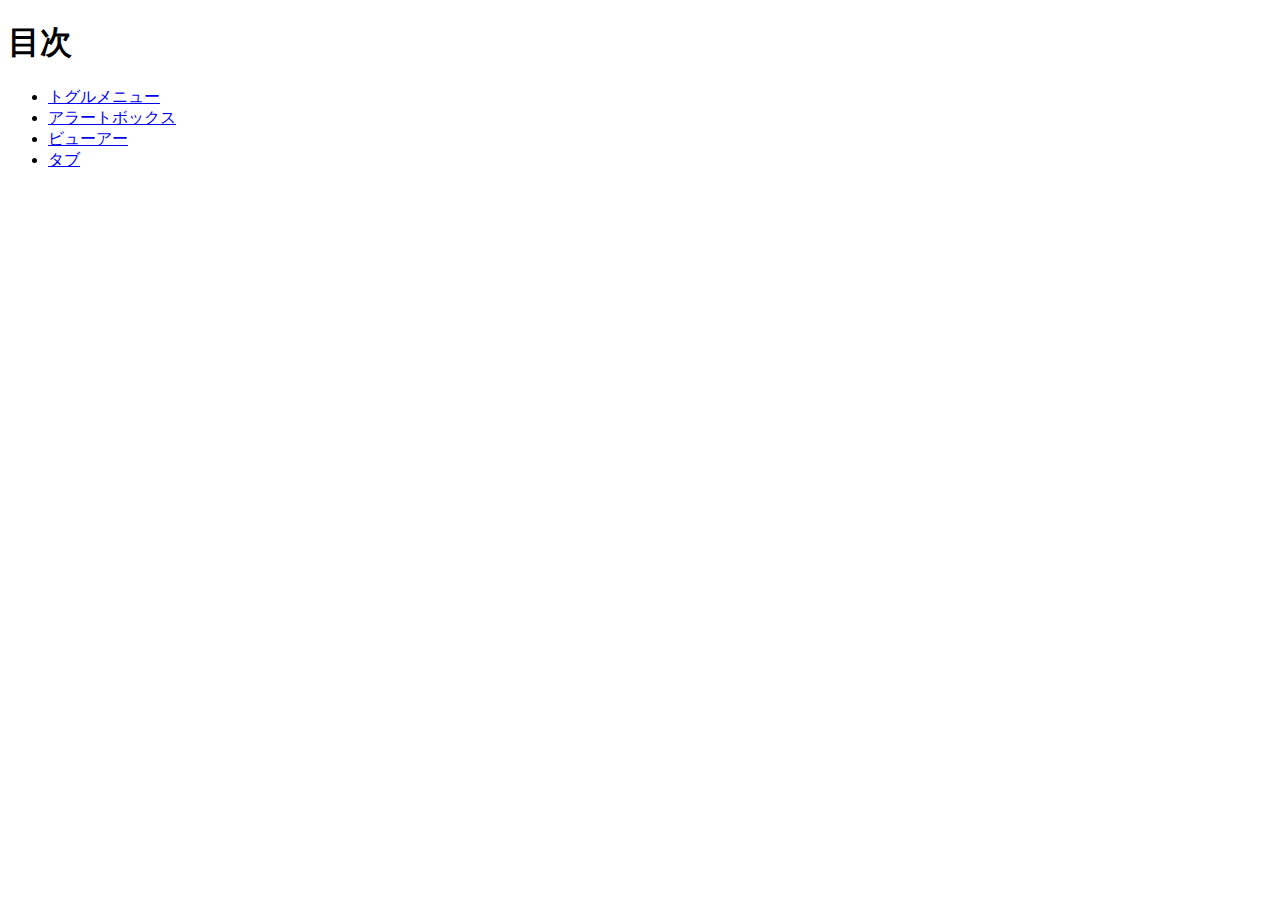
<file: index.html>
<!DOCTYPE html>
<html lang="ja">
    <head>
        <meta charset="UTF-8">
        <title>20260627-js</title>
    </head>

    <body>
        <h1>目次</h1>
        <ul>
            <li><a href="toggle/index.html">トグルメニュー</a></li>
            <li><a href="alert/index.html">アラートボックス</a></li>
            <li><a href="viewer/index.html">ビューアー</a></li>
            <li><a href="tab/index.html">タブ</a></li>
        </ul>
    </body>
</html>
</file>
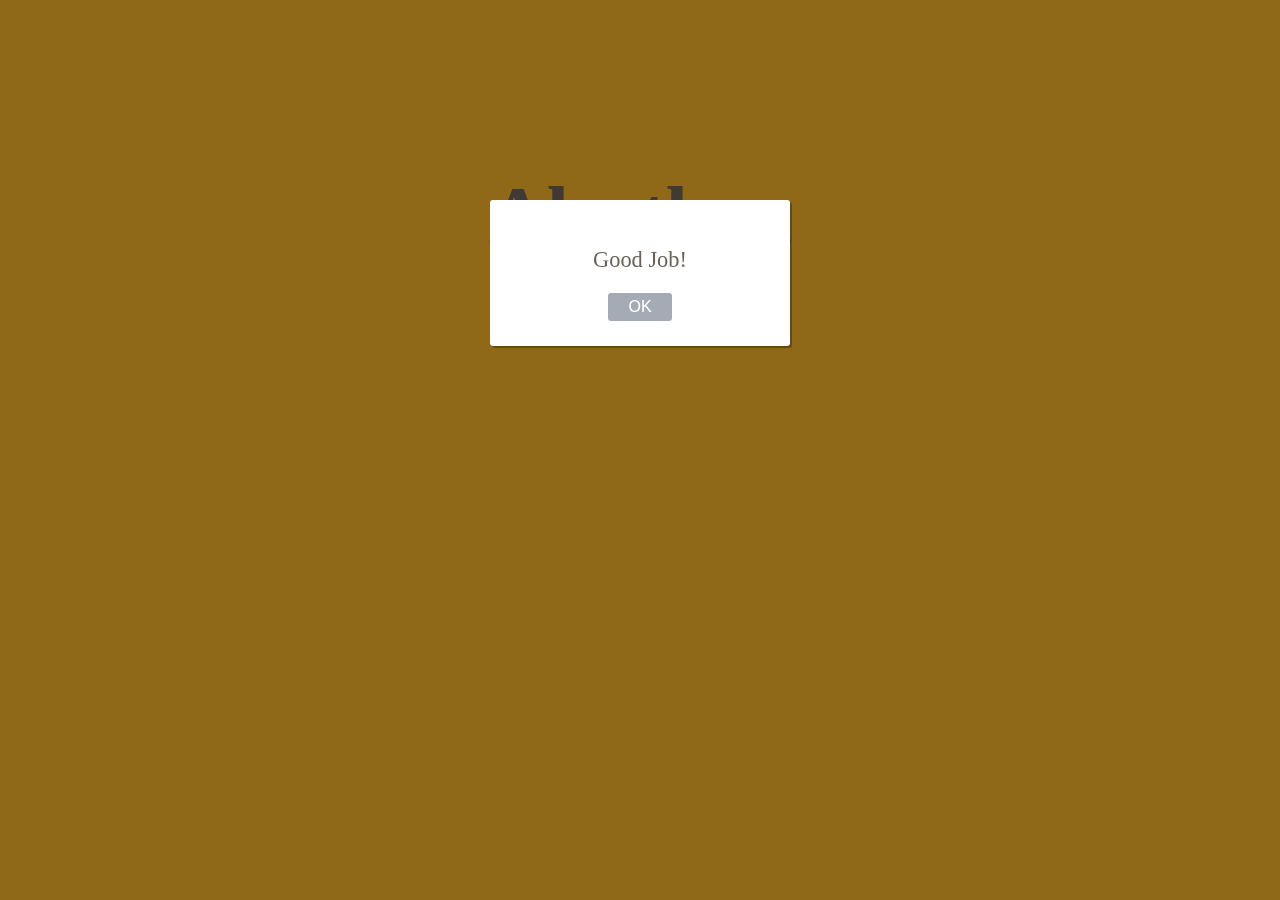
<file: alert-box/index.html>
<!DOCTYPE html>
<html lang="ja">

<head>
    <meta charset="UTF-8">
    <title>アラート</title>
    <!-- CSS -->
    <link rel="stylesheet" href="style.css">
    <!-- JQuery -->
    <script src="https://code.jquery.com/jquery-3.7.1.min.js"
        integrity="sha256-/JqT3SQfawRcv/BIHPThkBvs0OEvtFFmqPF/lYI/Cxo=" crossorigin="anonymous"></script>
</head>

<body>
    <h1>Alertbox</h1>
    <button id="click">Click Me!</button>

    <div id="bg">
        <div id="alertBox">
            <p>Good Job!</p>
            <button id="ok">OK</button>
        </div>
    </div>

    <!-- Javascript -->
    <script src="script.js"></script>
</body>

</html>
</file>
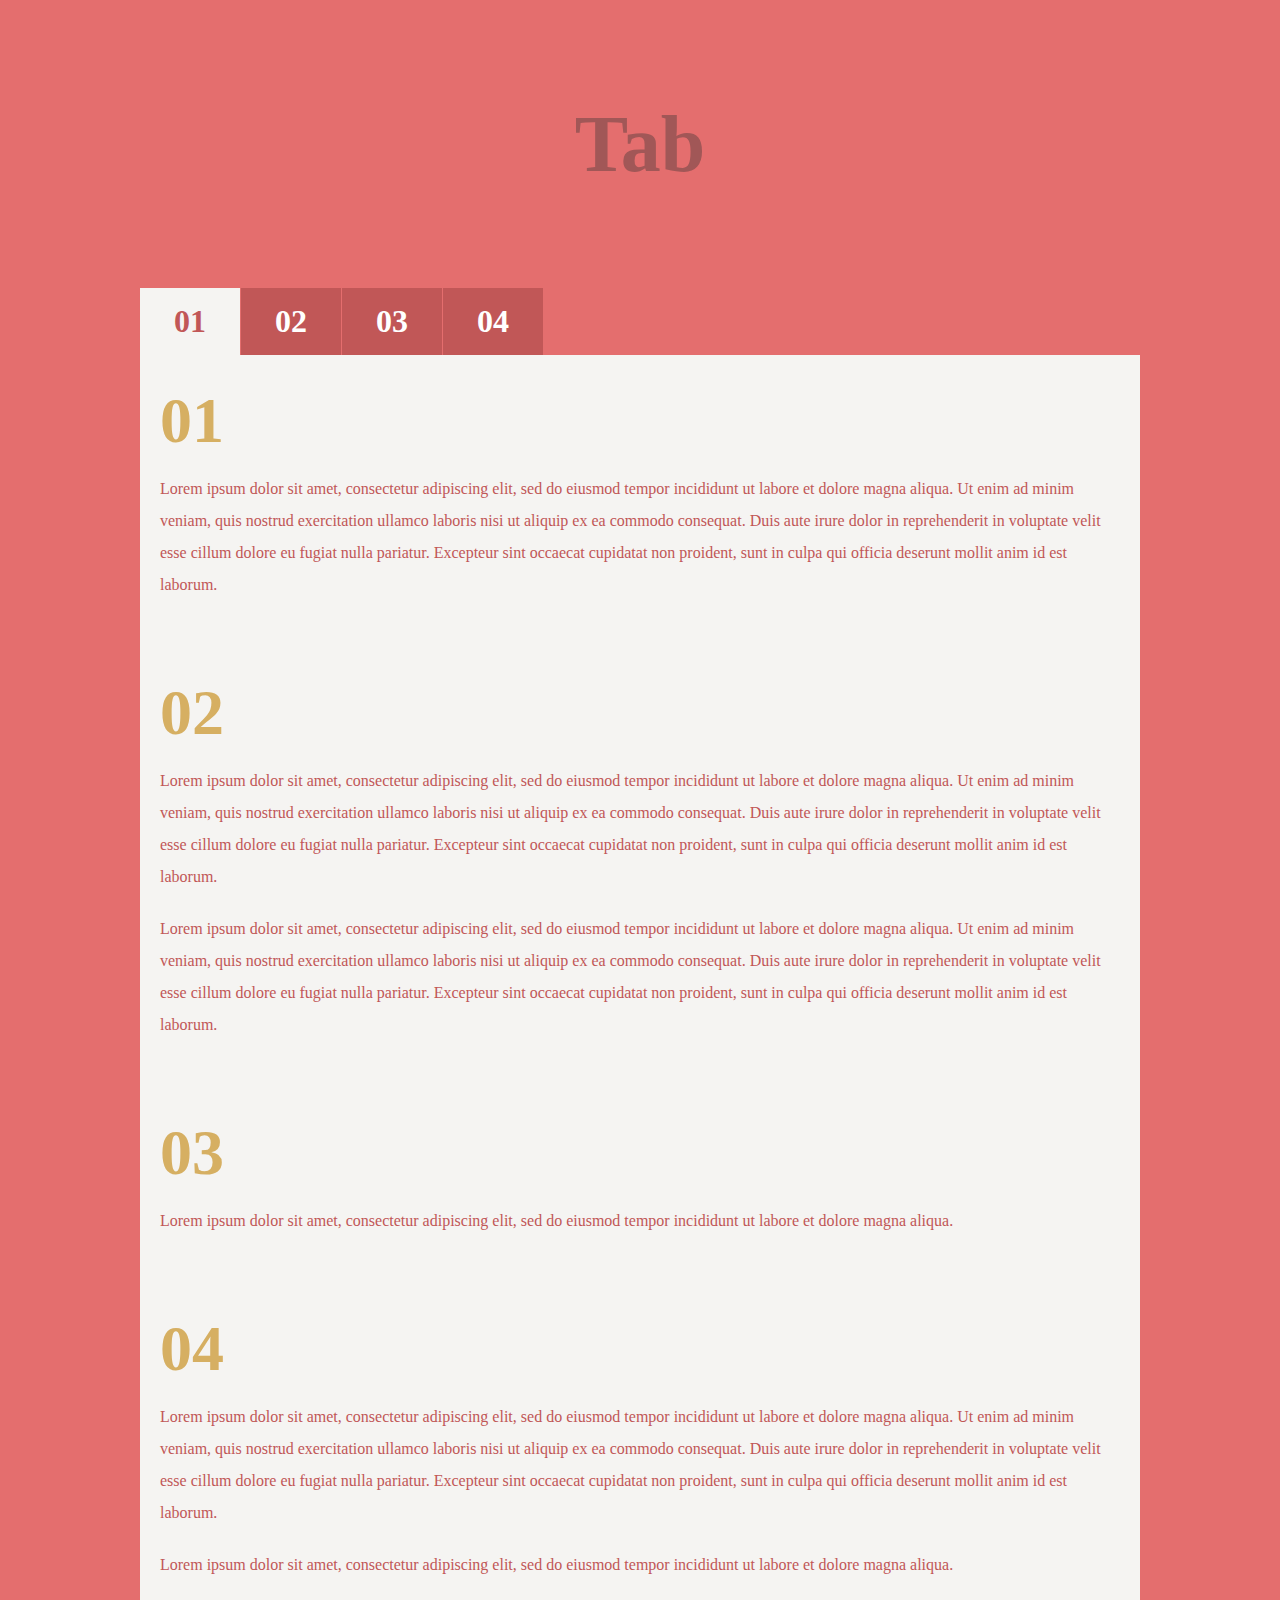
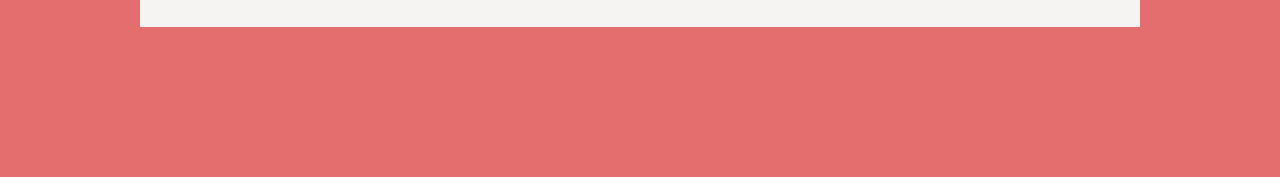
<file: tab/index.html>
<!DOCTYPE html>
<html lang="ja">
<head>
    <meta charset="UTF-8">
    <title>タブ</title>
    <!-- CSS -->
    <link rel="stylesheet" href="style.css">
    <!-- JQuery -->
    <script src="https://code.jquery.com/jquery-3.7.1.min.js"
        integrity="sha256-/JqT3SQfawRcv/BIHPThkBvs0OEvtFFmqPF/lYI/Cxo=" crossorigin="anonymous"></script>
</head>
<body>
    <header>
        <h1>Tab</h1>
    </header>

    <main>
        <!-- タブ -->
        <ul>
            <li><a href="#tab1" class="current">01</a></li>
            <li><a href="#tab2">02</a></li>
            <li><a href="#tab3">03</a></li>
            <li><a href="#tab4">04</a></li>
        </ul>

        <!-- コンテンツ -->
        <div id="contents">
            <div id="tab1">
                <p><strong>01</strong></p>
                <p>Lorem ipsum dolor sit amet, consectetur adipiscing elit, sed do eiusmod tempor incididunt ut labore et dolore magna aliqua. Ut enim ad minim veniam, quis nostrud exercitation ullamco laboris nisi ut aliquip ex ea commodo consequat. Duis aute irure dolor in reprehenderit in voluptate velit esse cillum dolore eu fugiat nulla pariatur. Excepteur sint occaecat cupidatat non proident, sunt in culpa qui officia deserunt mollit anim id est laborum.</p>
            </div> <!-- /#tab1 -->

            <div id="tab2">
                <p><strong>02</strong></p>
                <p>Lorem ipsum dolor sit amet, consectetur adipiscing elit, sed do eiusmod tempor incididunt ut labore et dolore magna aliqua. Ut enim ad minim veniam, quis nostrud exercitation ullamco laboris nisi ut aliquip ex ea commodo consequat. Duis aute irure dolor in reprehenderit in voluptate velit esse cillum dolore eu fugiat nulla pariatur. Excepteur sint occaecat cupidatat non proident, sunt in culpa qui officia deserunt mollit anim id est laborum.</p>
                <p>Lorem ipsum dolor sit amet, consectetur adipiscing elit, sed do eiusmod tempor incididunt ut labore et dolore magna aliqua. Ut enim ad minim veniam, quis nostrud exercitation ullamco laboris nisi ut aliquip ex ea commodo consequat. Duis aute irure dolor in reprehenderit in voluptate velit esse cillum dolore eu fugiat nulla pariatur. Excepteur sint occaecat cupidatat non proident, sunt in culpa qui officia deserunt mollit anim id est laborum.</p>
            </div> <!-- /#tab2 -->

            <div id="tab3">
                <p><strong>03</strong></p>
                <p>Lorem ipsum dolor sit amet, consectetur adipiscing elit, sed do eiusmod tempor incididunt ut labore et dolore magna aliqua.</p>
            </div> <!-- /#tab3 -->

            <div id="tab4">
                <p><strong>04</strong></p>
                <p>Lorem ipsum dolor sit amet, consectetur adipiscing elit, sed do eiusmod tempor incididunt ut labore et dolore magna aliqua. Ut enim ad minim veniam, quis nostrud exercitation ullamco laboris nisi ut aliquip ex ea commodo consequat. Duis aute irure dolor in reprehenderit in voluptate velit esse cillum dolore eu fugiat nulla pariatur. Excepteur sint occaecat cupidatat non proident, sunt in culpa qui officia deserunt mollit anim id est laborum.</p>
                <p>Lorem ipsum dolor sit amet, consectetur adipiscing elit, sed do eiusmod tempor incididunt ut labore et dolore magna aliqua.</p>

            </div> <!-- /#tab4 -->
        </div> <!-- /#contents -->
    </main>


     <!-- Javascript -->
    <script src="script.js"></script>
</body>
</html>
</file>
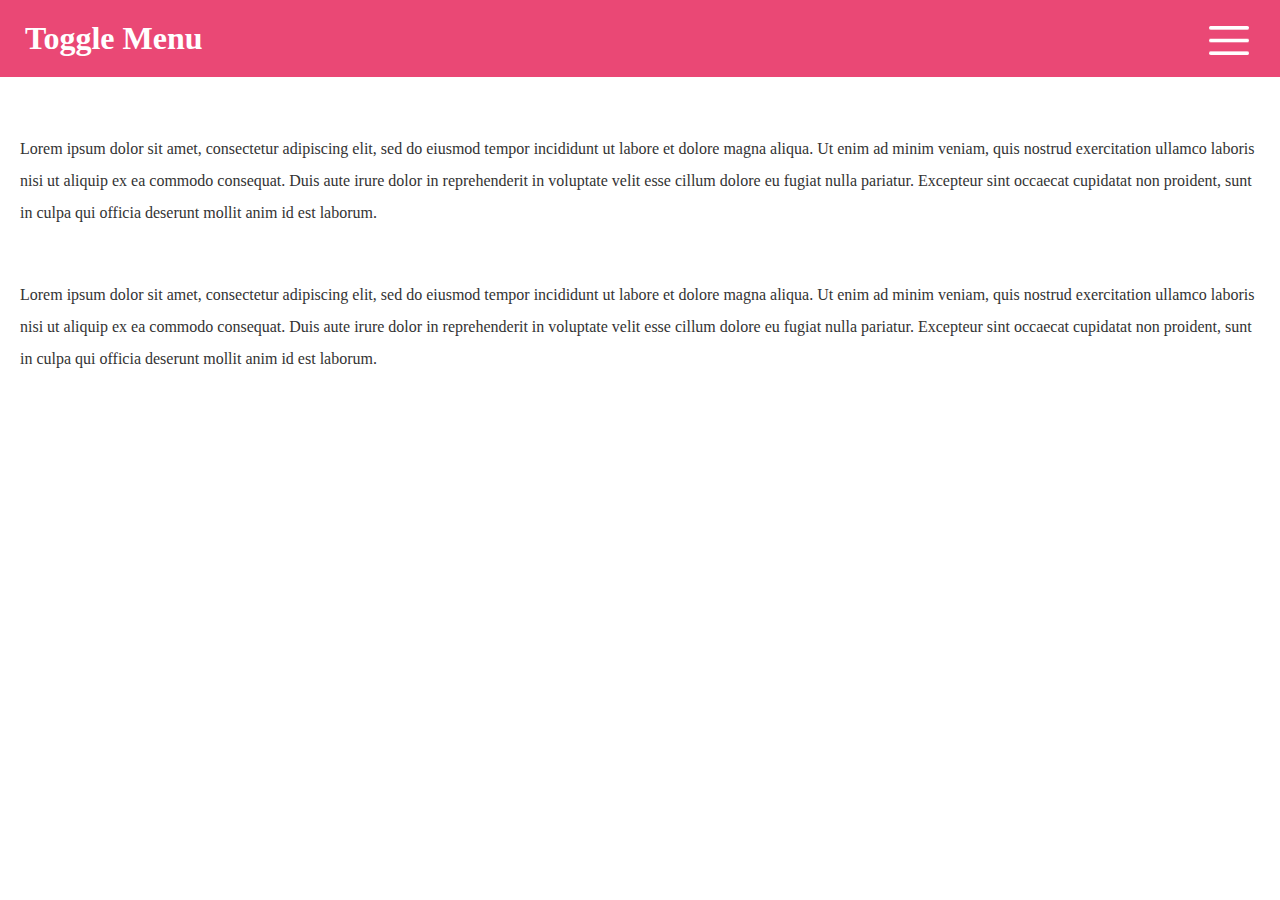
<file: toggle/index.html>
<!DOCTYPE html>
<html lang="ja">

<head>
    <meta charset="UTF-8">
    <title>トグルメニュー</title>
    <!-- CSS -->
    <link rel="stylesheet" href="style.css">
    <!-- JQuery -->
    <script src="https://code.jquery.com/jquery-3.7.1.min.js"
        integrity="sha256-/JqT3SQfawRcv/BIHPThkBvs0OEvtFFmqPF/lYI/Cxo=" crossorigin="anonymous"></script>
</head>

<body>
    <header>
        <h1>Toggle Menu</h1>
    </header>

    <nav>
        <button>
            <img src="button.png" alt="ボタン">
        </button>
        <ul>
            <li><a href="#">Menu1</a></li>
            <li><a href="#">Menu2</a></li>
            <li><a href="#">Menu3</a></li>
            <li><a href="#">Menu4</a></li>
        </ul>
    </nav>

    <main>
        <p>Lorem ipsum dolor sit amet, consectetur adipiscing elit, sed do eiusmod tempor incididunt ut labore et dolore
            magna aliqua. Ut enim ad minim veniam, quis nostrud exercitation ullamco laboris nisi ut aliquip ex ea
            commodo consequat. Duis aute irure dolor in reprehenderit in voluptate velit esse cillum dolore eu fugiat
            nulla pariatur. Excepteur sint occaecat cupidatat non proident, sunt in culpa qui officia deserunt mollit
            anim id est laborum.</p>

        <p>Lorem ipsum dolor sit amet, consectetur adipiscing elit, sed do eiusmod tempor incididunt ut labore et
            dolore magna aliqua. Ut enim ad minim veniam, quis nostrud exercitation ullamco laboris nisi ut aliquip ex
            ea commodo consequat. Duis aute irure dolor in reprehenderit in voluptate velit esse cillum dolore eu fugiat
            nulla pariatur. Excepteur sint occaecat cupidatat non proident, sunt in culpa qui officia deserunt mollit
            anim id est laborum.</p>
    </main>
    <!-- Javascript -->
    <script src="script.js"></script>
</body>

</html>
</file>
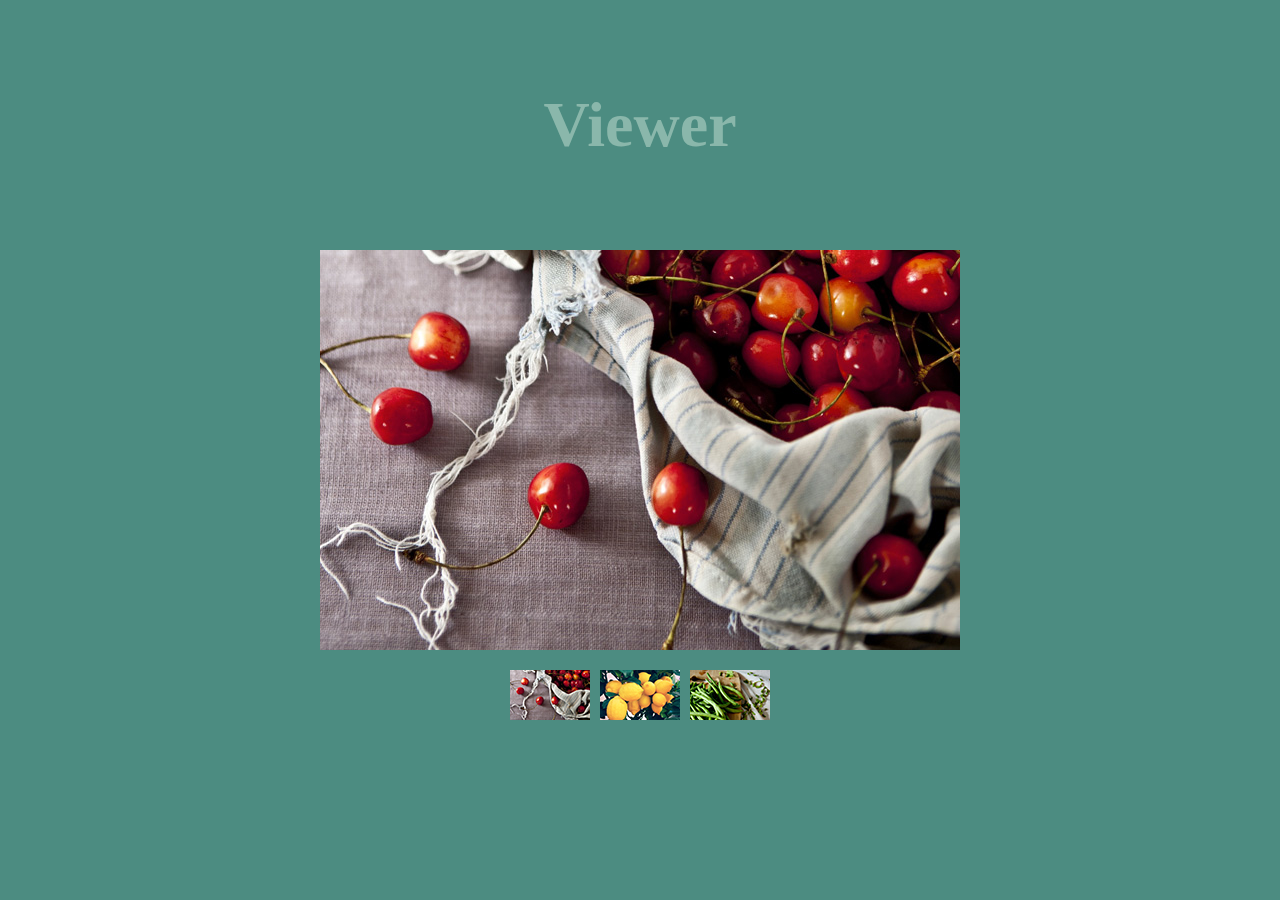
<file: viewer/index.html>
<!DOCTYPE html>
<html lang="ja">
<head>
    <meta charset="UTF-8">
    <title>ビューアー</title>
    <!-- CSS -->
    <link rel="stylesheet" href="style.css">
    <!-- JQuery -->
    <script src="https://code.jquery.com/jquery-3.7.1.min.js"
        integrity="sha256-/JqT3SQfawRcv/BIHPThkBvs0OEvtFFmqPF/lYI/Cxo=" crossorigin="anonymous"></script>

</head>
<body>
    <header>
        <h1>Viewer</h1>
    </header>

    <main>
        <!-- 拡大画像 -->
         <figure>
            <img src="img/img1.jpg" width="640" alt="Photo">
         </figure>

        <!-- サムネイル -->
         <ul>
            <li><a href="img/img1.jpg">
                <img src="img/thumb1.jpg" alt="Photo1">
            </a></li>

            <li><a href="img/img2.jpg">
                <img src="img/thumb2.jpg" alt="Photo2">
            </a></li>

            <li><a href="img/img3.jpg">
                <img src="img/thumb3.jpg" alt="Photo3">
            </a></li>
         </ul>
    </main>
    
    <!-- Javascript -->
    <script src="script.js"></script>
</body>
</html>
</file>
<file: alert-box/style.css>
@charset "UTF-8";

* {
    box-sizing: border-box;
}

body {
    background: #f1b029;
    text-align: center;
    color: #696256;
}

button {
    cursor: pointer;
    border: none;
    color: #fff;
    background-color: #a5abb5;
    border-radius: 3px;
    outline: none;
}

button:hover {
    background: #3a8e96;
    transition: background-color .3s;
}

h1 {
    margin: 170px 0 20px;
    font-size: 5em;
    font-weight: bold;
}

#click {
    padding: 15px 50px;
    font-size: 1.7em;
}

#bg {
    position: fixed;
    top: 0;
    left: 0;
    width: 100%;
    height: 100%;
    background: rgba(0, 0, 0, .4);
}

#alertBox {
    margin: 200px auto 0;
    text-align: center;
    padding: 25px 0;
    width: 300px;
    background: #fff;
    border-radius: 3px;
    box-shadow: 2px 2px rgba(0, 0, 0, .3);
}

#alertBox p {
    font-size: 1.4em;
    margin-bottom: 20px;
}

#alertBox #ok {
    padding: 5px 20px;
    font-size: 1em;
}
</file>
<file: tab/style.css>
@charset "UTF-8";

* {
    box-sizing: border-box;
}

body {
    background: #e46e6e;
}

h1 {
    padding: 45px 0;
    color: #a15757;
    font-size: 5em;
    font-weight: bold;
    text-align: center;
}

main {
    width: 1000px;
    margin: 0 auto;
}

/* タブ */
ul {
    display: flex;
    gap: 1px;
    margin: 0;
    padding: 0;
}

ul li {
    list-style: none;
}

ul li a {
    font-size: 2em;
    font-weight: bold;
    color: #fff;
    text-decoration: none;
    display: block;
    width: 100px;
    padding: 15px 20px;
    background: #c15757;
    text-align: center;
}

ul li a:hover {
    background: #d26161;
    color: #fff;
}

ul li a.current {
    background: #f5f4f2;
    color: #c15757;
}

/* コンテンツ */
#contents {
    margin-bottom: 150px;
}

#contents div {
    padding: 30px 20px;
    background: #f5f4f2;
}

#contents p {
    margin-top: 20px;
    line-height: 2em;
    color: #c15757;
}

#contents strong {
    font-size: 4em;
    font-weight: bold;
    color: #d6af62;
}
</file>
<file: toggle/style.css>
@charset "UTF-8";

body {
    color: #333;
    margin: 0;
}

header h1{
    margin: 0;
    padding: 20px 25px;
    color: #fff;
    background: #ea4875;
    font-weight: bold;
}

/* 開閉ボタン */
button {
    position: absolute;
    top: 25px;
    right: 25px;
    background-color: transparent;
    border: none;
    cursor: pointer;
}

/* ハンバーガーアイコン */
button:focus {
    outline: none;
}

button img {
    width: 40px;
}

/* メニュー */
ul {
    display: none;
    list-style: none;
    margin: 0;
    padding: 0;
}

li a {
    text-decoration: none;
    font-weight: bold;
    display: block;
    padding: 17px 25px;
    color: #fff;
    background: #B94B6A;
    border-bottom: 1px solid #A24861;
}

li:last-child a {
    border-bottom: none;
}

main {
    /* display: block; */
    padding: 40px 20px 20px;
    color: #333;
}

p {
    margin-bottom: 50px;
    line-height: 2em;
}
</file>
<file: viewer/style.css>
@charset "UTF-8";

* {
    box-sizing: border-box;
}

body {
    background: #4c8c81;
}

img {
    vertical-align: bottom;
}

h1 {
    padding: 45px 0;
    color: #8ab7ab;
    font-size: 4em;
    font-weight: bold;
    text-align: center;
}

main {
    width: 640px;
    margin: 0 auto;
}

figure {
    margin: 0 0 20px;
}

ul {
    width: 260px;
    margin: 0 auto;
    padding: 0;
    display: flex;
    gap: 10px;
}

ul li {
    list-style: none;
}

ul li a:hover {
    transition: opacity .3s;
    opacity: .5;
}
</file>
